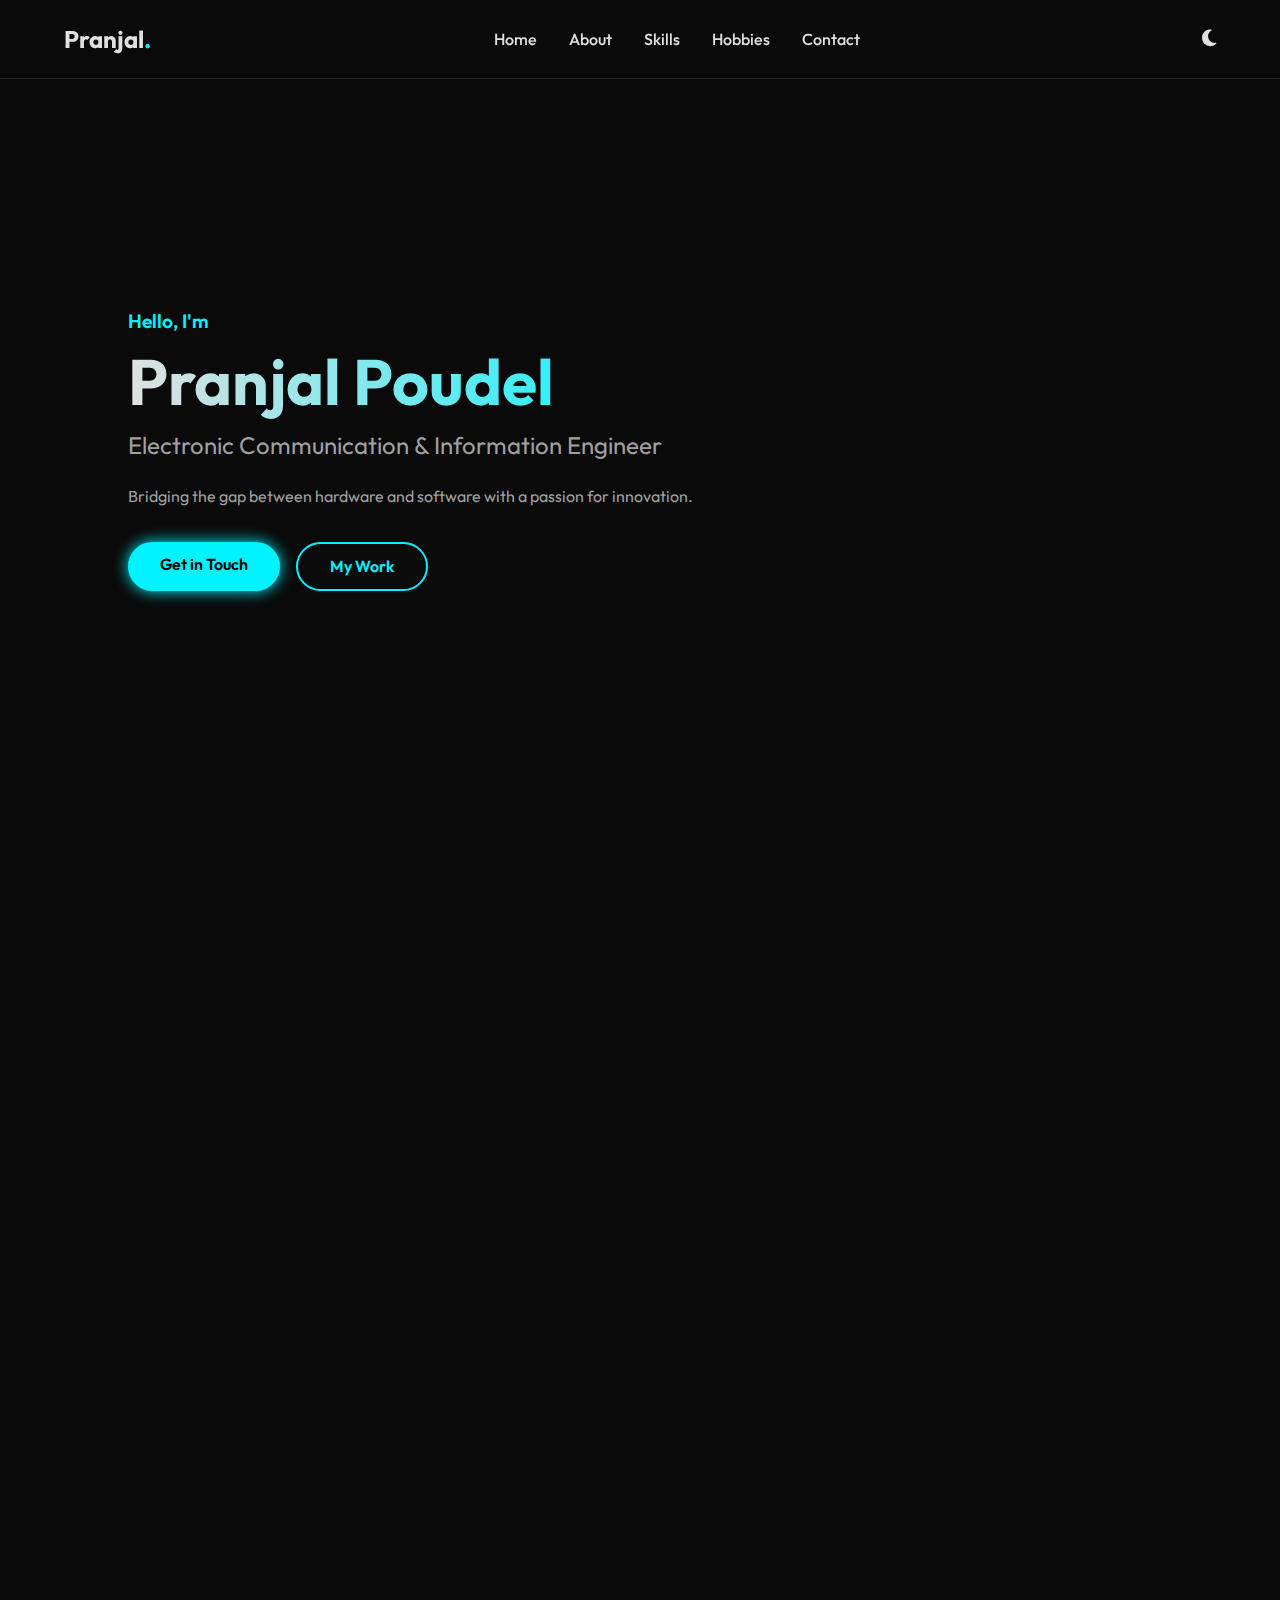
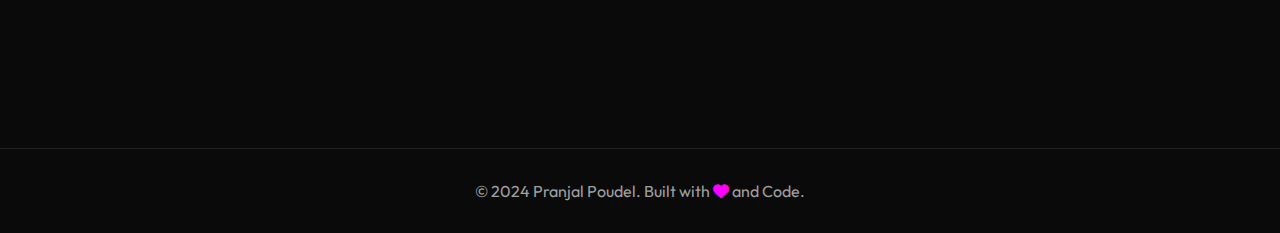
<file: website.html>
<!DOCTYPE html>
<html lang="en">

<head>
    <meta charset="UTF-8">
    <meta name="viewport" content="width=device-width, initial-scale=1.0">
    <title>Pranjal Poudel | Electronic Engineer & Creative</title>
    <link rel="stylesheet" href="style.css">
    <!-- Google Fonts -->
    <link rel="preconnect" href="https://fonts.googleapis.com">
    <link rel="preconnect" href="https://fonts.gstatic.com" crossorigin>
    <link href="https://fonts.googleapis.com/css2?family=Outfit:wght@300;400;600;700&display=swap" rel="stylesheet">
    <!-- Font Awesome for Icons -->
    <link rel="stylesheet" href="https://cdnjs.cloudflare.com/ajax/libs/font-awesome/6.4.0/css/all.min.css">
</head>

<body>

    <!-- Navigation -->
    <nav class="navbar">
        <div class="logo">Pranjal<span class="dot">.</span></div>
        <ul class="nav-links">
            <li><a href="#home">Home</a></li>
            <li><a href="#about">About</a></li>
            <li><a href="#skills">Skills</a></li>
            <li><a href="#hobbies">Hobbies</a></li>
            <li><a href="#contact">Contact</a></li>
        </ul>
        <button id="theme-toggle" aria-label="Toggle Theme">
            <i class="fas fa-moon"></i>
        </button>
    </nav>

    <!-- Hero Section -->
    <section id="home" class="hero">
        <div class="hero-content">
            <p class="greeting">Hello, I'm</p>
            <h1 class="name">Pranjal Poudel</h1>
            <h2 class="title">Electronic Communication & Information Engineer</h2>
            <p class="description">
                Bridging the gap between hardware and software with a passion for innovation.
            </p>
            <div class="hero-buttons">
                <a href="#contact" class="btn btn-primary">Get in Touch</a>
                <a href="#about" class="btn btn-secondary">My Work</a>
            </div>
        </div>
        <div class="hero-visual">
            <!-- Particle/Circuit visual can go here or be background -->
            <div class="glow-circle"></div>
        </div>
    </section>

    <!-- About Section -->
    <section id="about" class="section reveal">
        <div class="container">
            <h2 class="section-title">About Me</h2>
            <div class="about-grid">
                <div class="about-text">
                    <p>
                        I am an Electronic Communication and Information Engineer who loves bridging the gap between
                        hardware and software.
                        I have a strong academic background and a creative mindset that drives me to explore everything
                        from coding to art.
                    </p>
                    <div class="achievements">
                        <div class="achievement-card">
                            <h3>4.0</h3>
                            <p>GPA in 10th Board</p>
                        </div>
                        <div class="achievement-card">
                            <h3>3.82</h3>
                            <p>GPA in 12th Grade</p>
                        </div>
                        <div class="achievement-card">
                            <h3>3x</h3>
                            <p>Semester Topper (Hat-trick)</p>
                        </div>
                    </div>
                </div>
            </div>
        </div>
    </section>

    <!-- Skills Section -->
    <section id="skills" class="section reveal">
        <div class="container">
            <h2 class="section-title">My Skills</h2>
            <div class="cards-grid">
                <!-- Existing Skills -->
                <div class="card tilt-card" data-tilt>
                    <div class="card-icon"><i class="fab fa-python"></i></div>
                    <h3>Python</h3>
                    <p>Data analysis, automation, and backend logic.</p>
                </div>
                <div class="card tilt-card" data-tilt>
                    <div class="card-icon"><i class="fab fa-html5"></i></div>
                    <h3>HTML & CSS</h3>
                    <p>Building responsive and beautiful web interfaces.</p>
                </div>
                <div class="card tilt-card" data-tilt>
                    <div class="card-icon">C</div>
                    <h3>C Programming</h3>
                    <p>Low-level system programming and logic.</p>
                </div>
                <div class="card tilt-card" data-tilt>
                    <div class="card-icon">C++</div>
                    <h3>C++</h3>
                    <p>Object-oriented programming and performance.</p>
                </div>
                <!-- New Skills Added -->
                <div class="card tilt-card" data-tilt>
                    <div class="card-icon"><i class="fas fa-microchip"></i></div>
                    <h3>Microcontrollers</h3>
                    <p>Arduino, ESP32, Raspberry Pi, STM32</p>
                </div>
                <div class="card tilt-card" data-tilt>
                    <div class="card-icon"><i class="fas fa-bezier-curve"></i></div>
                    <h3>Circuit Design</h3>
                    <p>PCB Design (Eagle, KiCad), Simulation (Proteus)</p>
                </div>
                <div class="card tilt-card" data-tilt>
                    <div class="card-icon"><i class="fas fa-wifi"></i></div>
                    <h3>IoT & Wireless</h3>
                    <p>Bluetooth, Wi-Fi, LoRa, MATLAB</p>
                </div>
                <div class="card tilt-card" data-tilt>
                    <div class="card-icon"><i class="fas fa-users"></i></div>
                    <h3>Leadership</h3>
                    <p>Project Management, Team Leadership, Public Speaking</p>
                </div>
            </div>
        </div>
    </section>

    <!-- Hobbies Section -->
    <section id="hobbies" class="section reveal">
        <div class="container">
            <h2 class="section-title">Hobbies & Interests</h2>
            <div class="cards-grid">
                <div class="card tilt-card" data-tilt>
                    <div class="card-icon"><i class="fas fa-film"></i></div>
                    <h3>Movies & Series</h3>
                    <p>Love getting lost in good storytelling.</p>
                </div>
                <div class="card tilt-card" data-tilt>
                    <div class="card-icon"><i class="fas fa-futbol"></i></div>
                    <h3>Football</h3>
                    <p>Passionate fan and player.</p>
                </div>
                <div class="card tilt-card" data-tilt>
                    <div class="card-icon"><i class="fas fa-palette"></i></div>
                    <h3>Art</h3>
                    <p>Expressing creativity through visual arts.</p>
                </div>
            </div>
        </div>
    </section>

    <!-- Contact Section -->
    <section id="contact" class="section reveal">
        <div class="container">
            <h2 class="section-title">Let's Connect</h2>
            <p class="contact-text">Feel free to reach out for collaborations or just a friendly hello!</p>
            <div class="social-links">
                <a href="mailto:pranjalpaudel62@gmail.com" class="social-btn"><i class="fas fa-envelope"></i> Email</a>
                <a href="https://github.com/Pranjalpoudel" target="_blank" class="social-btn"><i
                        class="fab fa-github"></i> GitHub</a>
                <a href="https://x.com/home" target="_blank" class="social-btn"><i class="fab fa-twitter"></i>
                    Twitter</a>
                <a href="https://www.linkedin.com/feed/" target="_blank" class="social-btn"><i
                        class="fab fa-linkedin"></i> LinkedIn</a>
            </div>
        </div>
    </section>

    <footer>
        <p>&copy; 2024 Pranjal Poudel. Built with <i class="fas fa-heart"></i> and Code.</p>
    </footer>

    <script src="implement.js"></script>
</body>

</html>
</file>
<file: style.css>
:root {
    /* Dark Mode (Default) */
    --bg-color: #0a0a0a;
    --text-color: #e0e0e0;
    --text-muted: #a0a0a0;
    --primary-color: #00f3ff;
    /* Neon Cyan */
    --secondary-color: #ff00ff;
    /* Neon Pink */
    --card-bg: rgba(255, 255, 255, 0.05);
    --card-border: rgba(255, 255, 255, 0.1);
    --nav-bg: rgba(10, 10, 10, 0.8);
    --glow-shadow: 0 0 20px rgba(0, 243, 255, 0.3);
}

.light-mode {
    /* Light Mode Overrides */
    --bg-color: #f0f2f5a3;
    --text-color: #1a1a1a;
    --text-muted: #555555;
    --primary-color: #0066cc;
    /* Deep Blue */
    --secondary-color: #cc00cc;
    /* Deep Purple */
    --card-bg: rgba(255, 255, 255, 0.8);
    --card-border: rgba(0, 0, 0, 0.05);
    --nav-bg: rgba(240, 242, 245, 0.8);
    --glow-shadow: 0 0 15px rgba(0, 102, 204, 0.2);
}

* {
    margin: 0;
    padding: 0;
    box-sizing: border-box;
}

body {
    font-family: 'Outfit', sans-serif;
    background-color: var(--bg-color);
    color: var(--text-color);
    transition: background-color 0.3s ease, color 0.3s ease;
    overflow-x: hidden;
}

/* Navigation */
.navbar {
    position: fixed;
    top: 0;
    width: 100%;
    padding: 1.5rem 5%;
    display: flex;
    justify-content: space-between;
    align-items: center;
    background: var(--nav-bg);
    backdrop-filter: blur(10px);
    z-index: 1000;
    border-bottom: 1px solid var(--card-border);
}

.logo {
    font-size: 1.5rem;
    font-weight: 700;
    color: var(--text-color);
}

.nav-links {
    display: flex;
    gap: 2rem;
    list-style: none;
}

.nav-links li a {
    position: relative;
    color: var(--text-color);
    text-decoration: none;
    font-weight: 500;
    transition: color 0.3s;
}

/* Neon Effect  on the navigation button*/
.nav-links li a::after {
    content: '';
    position: absolute;
    width: 0;
    height: 2px;
    bottom: -5px;
    left: 0;
    background-color: var(--primary-color);
    transition: width 0.3s;
}

.nav-links li a:hover {
    color: var(--primary-color);
}

.nav-links li a:hover::after {
    width: 100%;
}

.dot {
    color: var(--primary-color);
}

#theme-toggle {
    background: none;
    border: none;
    color: var(--text-color);
    font-size: 1.2rem;
    cursor: pointer;
    transition: transform 0.3s;
}

#theme-toggle:hover {
    transform: rotate(20deg);
    color: var(--primary-color);
}

/* Hero Section */
.hero {
    height: 100vh;
    display: flex;
    align-items: center;
    justify-content: space-between;
    padding: 0 10%;
    position: relative;
}

.hero-content {
    max-width: 600px;
    z-index: 1;
}

.greeting {
    color: var(--primary-color);
    font-size: 1.2rem;
    font-weight: 600;
    margin-bottom: 0.5rem;
}

.name {
    font-size: 4rem;
    font-weight: 700;
    margin-bottom: 0.5rem;
    background: linear-gradient(to right, var(--text-color), var(--primary-color));
    -webkit-background-clip: text;
    -webkit-text-fill-color: transparent;
}

.title {
    font-size: 1.5rem;
    font-weight: 400;
    color: var(--text-muted);
    margin-bottom: 1.5rem;
    display: flex;
    align-items: center;
}

.typewriter {
    color: var(--secondary-color);
    font-weight: 600;
    margin-left: 5px;
}

.cursor {
    color: var(--secondary-color);
    animation: blink 1s infinite;
}

@keyframes blink {

    0%,
    100% {
        opacity: 1;
    }

    50% {
        opacity: 0;
    }
}

.description {
    color: var(--text-muted);
    line-height: 1.6;
    margin-bottom: 2rem;
}

.hero-buttons {
    display: flex;
    gap: 1rem;
}

.btn {
    padding: 0.8rem 2rem;
    border-radius: 50px;
    text-decoration: none;
    font-weight: 600;
    transition: all 0.3s ease;
}

.btn-primary {
    background: var(--primary-color);
    color: #000;
    /* Always black text on neon for contrast */
    box-shadow: 0 0 15px var(--primary-color);
}

.btn-primary:hover {
    box-shadow: 0 0 25px var(--primary-color);
    transform: translateY(-2px);
}

.btn-secondary {
    border: 2px solid var(--primary-color);
    color: var(--primary-color);
}

.btn-secondary:hover {
    background: rgba(0, 243, 255, 0.1);
    transform: translateY(-2px);
}

/* Sections */
.section {
    padding: 5rem 10%;
}

.section-title {
    font-size: 2.5rem;
    text-align: center;
    margin-bottom: 3rem;
    color: var(--text-color);
}

/* About Grid */
.about-grid {
    display: flex;
    justify-content: center;
}

.about-text {
    max-width: 800px;
    text-align: center;
}

.about-text p {
    font-size: 1.1rem;
    color: var(--text-muted);
    line-height: 1.8;
    margin-bottom: 3rem;
}

.achievements {
    display: flex;
    justify-content: center;
    gap: 2rem;
    flex-wrap: wrap;
}

.achievement-card {
    background: var(--card-bg);
    border: 1px solid var(--card-border);
    padding: 2rem;
    border-radius: 15px;
    text-align: center;
    width: 200px;
    backdrop-filter: blur(5px);
    transition: transform 0.3s;
}

.achievement-card:hover {
    transform: translateY(-10px);
    box-shadow: var(--glow-shadow);
    border-color: var(--primary-color);
}

.achievement-card h3 {
    font-size: 2.5rem;
    color: var(--primary-color);
    margin-bottom: 0.5rem;
}

.achievement-card p {
    margin-bottom: 0;
    font-size: 0.9rem;
}

/* Cards Grid (Skills & Hobbies) */
.cards-grid {
    display: grid;
    grid-template-columns: repeat(auto-fit, minmax(250px, 1fr));
    gap: 2rem;
}

.card {
    background: var(--card-bg);
    border: 1px solid var(--card-border);
    padding: 2rem;
    border-radius: 20px;
    text-align: center;
    transition: transform 0.1s ease-out, box-shadow 0.3s ease;
    /* Faster transform for tilt */
    transform-style: preserve-3d;
    perspective: 1000px;
}

.card:hover {
    box-shadow: var(--glow-shadow);
    border-color: var(--secondary-color);
}

.card-icon {
    font-size: 3rem;
    color: var(--secondary-color);
    margin-bottom: 1.5rem;
    transform: translateZ(20px);
    /* Pop out effect */
}

.card h3 {
    margin-bottom: 1rem;
    transform: translateZ(15px);
}

.card p {
    color: var(--text-muted);
    font-size: 0.9rem;
    transform: translateZ(10px);
}

/* Contact */
.contact-text {
    text-align: center;
    color: var(--text-muted);
    margin-bottom: 2rem;
}

.social-links {
    display: flex;
    justify-content: center;
    gap: 1.5rem;
    flex-wrap: wrap;
}

.social-btn {
    display: flex;
    align-items: center;
    gap: 0.5rem;
    padding: 0.8rem 1.5rem;
    background: var(--card-bg);
    border: 1px solid var(--card-border);
    color: var(--text-color);
    text-decoration: none;
    border-radius: 50px;
    transition: all 0.3s;
}

.social-btn:hover {
    background: var(--primary-color);
    color: #000;
    transform: translateY(-3px);
}

/* Footer */
footer {
    text-align: center;
    padding: 2rem;
    color: var(--text-muted);
    border-top: 1px solid var(--card-border);
    margin-top: 3rem;
}

footer i {
    color: var(--secondary-color);
}

/* Scroll Reveal Animation */
.reveal {
    opacity: 0;
    transform: translateY(30px);
    transition: all 0.8s ease-out;
}

.reveal.active {
    opacity: 1;
    transform: translateY(0);
}

/* Mobile Responsive Layout */
@media (max-width: 768px) {
    .navbar {
        padding: 1rem 5%;
    }

    .nav-links {
        display: none;
        /* Simple hide for now, could add hamburger later */
    }

    .hero {
        flex-direction: column;
        justify-content: center;
        text-align: center;
        padding-top: 80px;
    }

    .hero-content {
        margin-bottom: 3rem;
    }

    .title {
        justify-content: center;
    }

    .hero-buttons {
        justify-content: center;
    }
}
</file>
